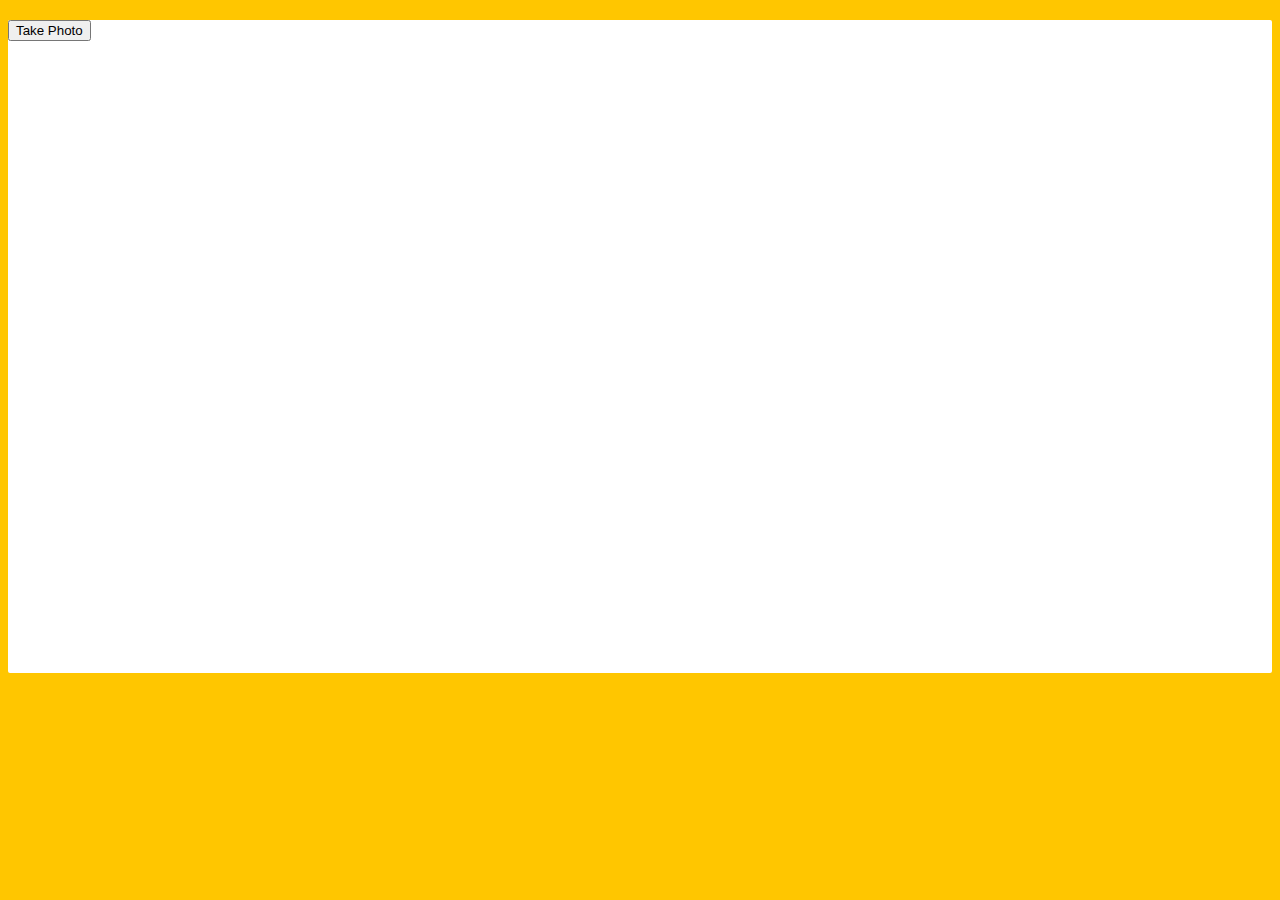
<file: 19 - Webcam Fun/index.html>
<!DOCTYPE html>
<html lang="en">
<head>
  <meta charset="UTF-8">
  <title>Get User Media Code Along!</title>
  <link rel="stylesheet" href="style.css">
</head>
<body>

  <div class="photobooth">
    <div class="controls">
      <button onClick="takePhoto()">Take Photo</button>
<!--       <div class="rgb">
        <label for="rmin">Red Min:</label>
        <input type="range" min=0 max=255 name="rmin">
        <label for="rmax">Red Max:</label>
        <input type="range" min=0 max=255 name="rmax">

        <br>

        <label for="gmin">Green Min:</label>
        <input type="range" min=0 max=255 name="gmin">
        <label for="gmax">Green Max:</label>
        <input type="range" min=0 max=255 name="gmax">

        <br>

        <label for="bmin">Blue Min:</label>
        <input type="range" min=0 max=255 name="bmin">
        <label for="bmax">Blue Max:</label>
        <input type="range" min=0 max=255 name="bmax">
      </div> -->
    </div>

    <canvas class="photo"></canvas>
    <video class="player"></video>
    <div class="strip"></div>
  </div>

  <audio class="snap" src="https://wesbos.com/demos/photobooth/snap.mp3" hidden></audio>

  <script src="scripts.js"></script>

</body>
</html>
</file>
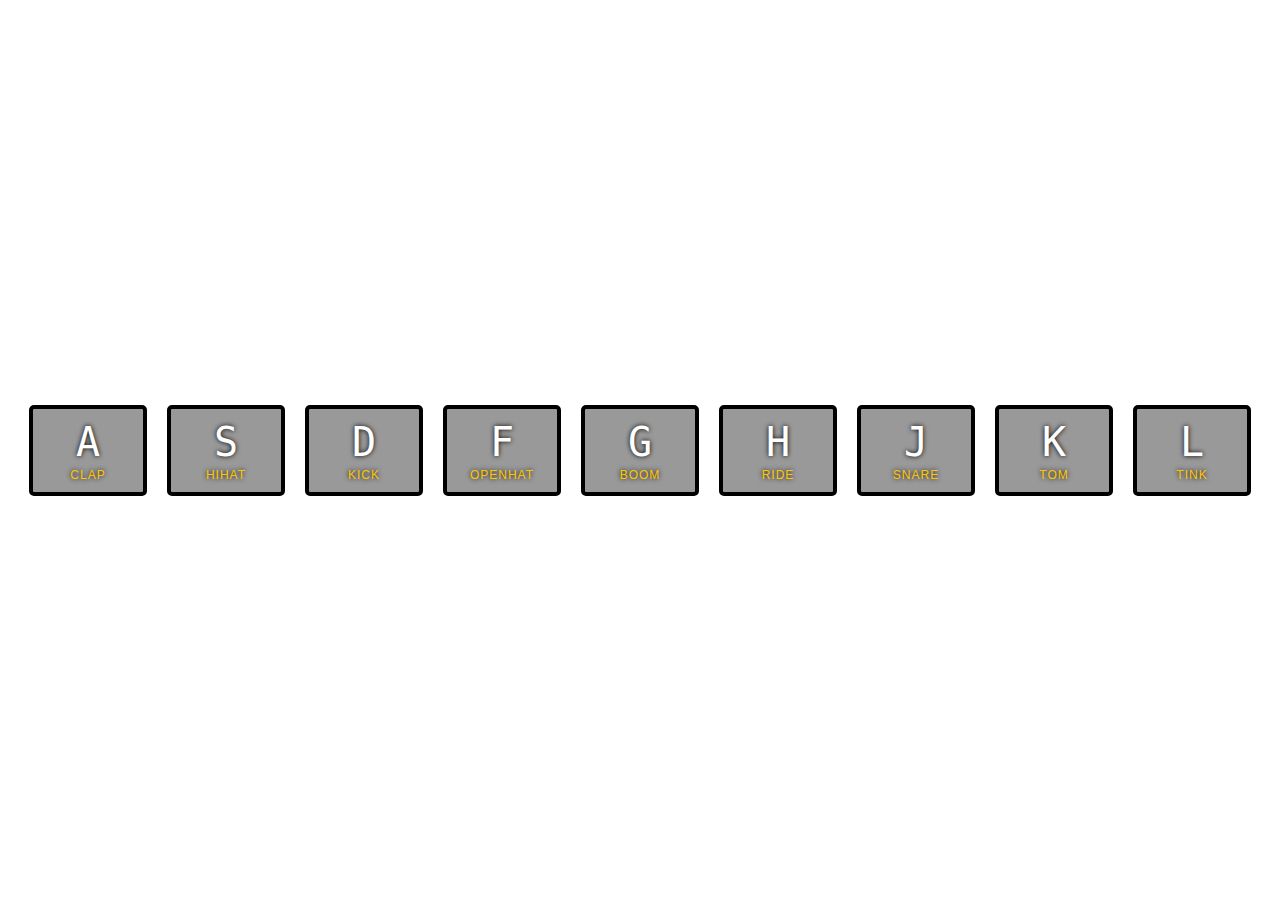
<file: 01 - JavaScript Drum Kit/index-Chambers.html>
<!DOCTYPE html>
<html lang="en">
<head>
  <meta charset="UTF-8">
  <title>JS Drum Kit</title>
  <link rel="stylesheet" href="style.css">
</head>
<body>


  <div class="keys">
    <div data-key="65" class="key">
      <kbd>A</kbd>
      <span class="sound">clap</span>
    </div>
    <div data-key="83" class="key">
      <kbd>S</kbd>
      <span class="sound">hihat</span>
    </div>
    <div data-key="68" class="key">
      <kbd>D</kbd>
      <span class="sound">kick</span>
    </div>
    <div data-key="70" class="key">
      <kbd>F</kbd>
      <span class="sound">openhat</span>
    </div>
    <div data-key="71" class="key">
      <kbd>G</kbd>
      <span class="sound">boom</span>
    </div>
    <div data-key="72" class="key">
      <kbd>H</kbd>
      <span class="sound">ride</span>
    </div>
    <div data-key="74" class="key">
      <kbd>J</kbd>
      <span class="sound">snare</span>
    </div>
    <div data-key="75" class="key">
      <kbd>K</kbd>
      <span class="sound">tom</span>
    </div>
    <div data-key="76" class="key">
      <kbd>L</kbd>
      <span class="sound">tink</span>
    </div>
  </div>

  <audio data-key="65" src="sounds/clap.wav"></audio>
  <audio data-key="83" src="sounds/hihat.wav"></audio>
  <audio data-key="68" src="sounds/kick.wav"></audio>
  <audio data-key="70" src="sounds/openhat.wav"></audio>
  <audio data-key="71" src="sounds/boom.wav"></audio>
  <audio data-key="72" src="sounds/ride.wav"></audio>
  <audio data-key="74" src="sounds/snare.wav"></audio>
  <audio data-key="75" src="sounds/tom.wav"></audio>
  <audio data-key="76" src="sounds/tink.wav"></audio>

<script>
  function removeClass(e) {
    if (e.propertyName === 'transform') {
      e.currentTarget.classList.remove('playing')
    }
  }
  /**
  * 處理聲音播放還有換面變化
  **/
  function playHandler(e) {
    const audio = document.querySelector(`audio[data-key="${e.keyCode}"]`)
    const key = document.querySelector(`div[data-key="${e.keyCode}"]`)
    // 按鍵未對應聲音則不執行
    if (!audio) return
    //聲音播放
    audio.currentTime = 0
    audio.play()

    key.classList.add('playing')
  }


  document.querySelectorAll('.key').forEach(key => {
    key.addEventListener('transitionend', removeClass)
  })

  window.addEventListener('keydown' ,playHandler)
</script>


</body>
</html>
</file>
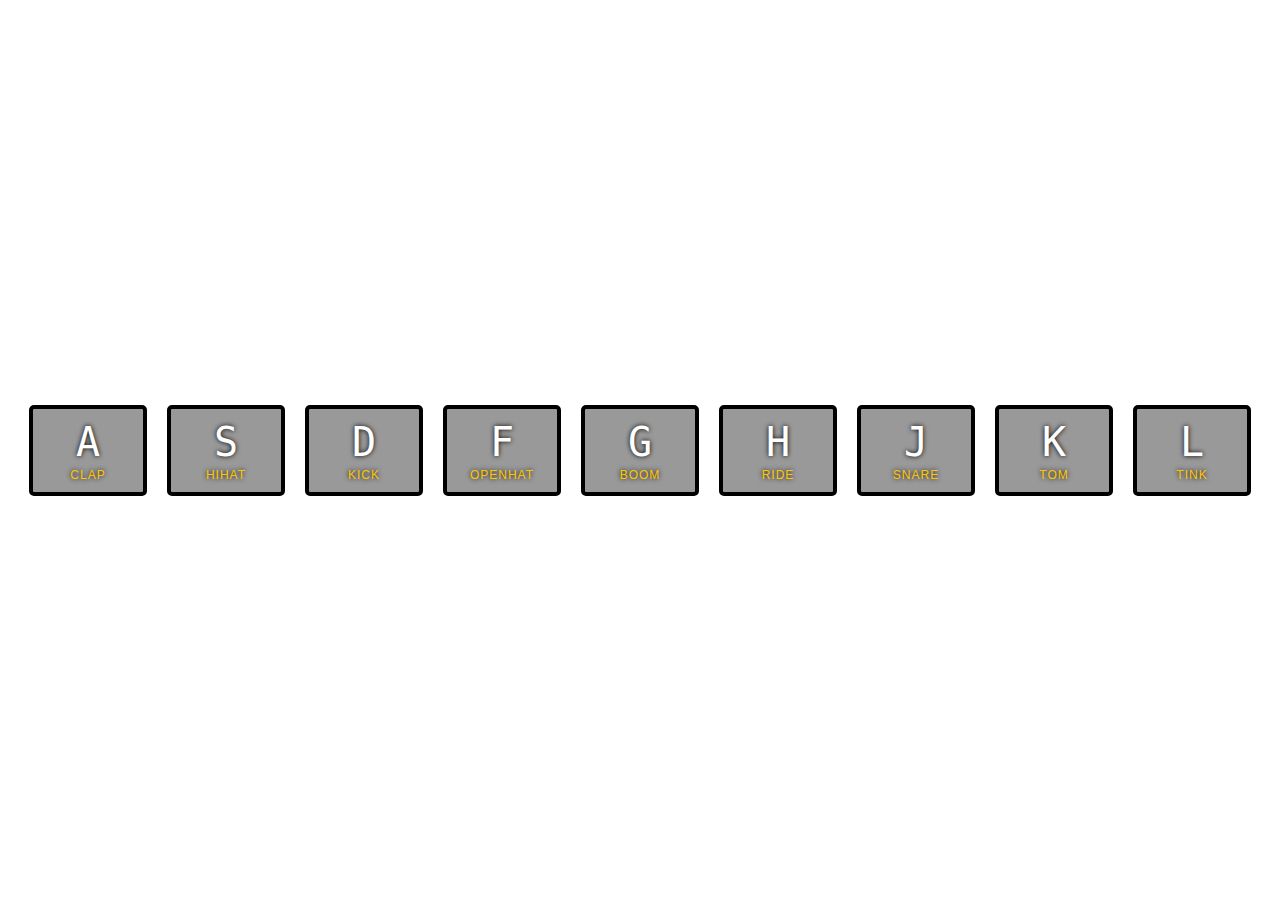
<file: 01 - JavaScript Drum Kit/index-FINISHED.html>
<!DOCTYPE html>
<html lang="en">
<head>
  <meta charset="UTF-8">
  <title>JS Drum Kit</title>
  <link rel="stylesheet" href="style.css">
</head>
<body>


  <div class="keys">
    <div data-key="65" class="key">
      <kbd>A</kbd>
      <span class="sound">clap</span>
    </div>
    <div data-key="83" class="key">
      <kbd>S</kbd>
      <span class="sound">hihat</span>
    </div>
    <div data-key="68" class="key">
      <kbd>D</kbd>
      <span class="sound">kick</span>
    </div>
    <div data-key="70" class="key">
      <kbd>F</kbd>
      <span class="sound">openhat</span>
    </div>
    <div data-key="71" class="key">
      <kbd>G</kbd>
      <span class="sound">boom</span>
    </div>
    <div data-key="72" class="key">
      <kbd>H</kbd>
      <span class="sound">ride</span>
    </div>
    <div data-key="74" class="key">
      <kbd>J</kbd>
      <span class="sound">snare</span>
    </div>
    <div data-key="75" class="key">
      <kbd>K</kbd>
      <span class="sound">tom</span>
    </div>
    <div data-key="76" class="key">
      <kbd>L</kbd>
      <span class="sound">tink</span>
    </div>
  </div>

  <audio data-key="65" src="sounds/clap.wav"></audio>
  <audio data-key="83" src="sounds/hihat.wav"></audio>
  <audio data-key="68" src="sounds/kick.wav"></audio>
  <audio data-key="70" src="sounds/openhat.wav"></audio>
  <audio data-key="71" src="sounds/boom.wav"></audio>
  <audio data-key="72" src="sounds/ride.wav"></audio>
  <audio data-key="74" src="sounds/snare.wav"></audio>
  <audio data-key="75" src="sounds/tom.wav"></audio>
  <audio data-key="76" src="sounds/tink.wav"></audio>

<script>
  function removeTransition(e) {
    if (e.propertyName !== 'transform') return;
    e.target.classList.remove('playing');
  }

  function playSound(e) {
    const audio = document.querySelector(`audio[data-key="${e.keyCode}"]`);
    const key = document.querySelector(`div[data-key="${e.keyCode}"]`);
    if (!audio) return;

    key.classList.add('playing');
    audio.currentTime = 0;
    audio.play();
  }

  const keys = Array.from(document.querySelectorAll('.key'));
  keys.forEach(key => key.addEventListener('transitionend', removeTransition));
  window.addEventListener('keydown', playSound);
</script>


</body>
</html>
</file>
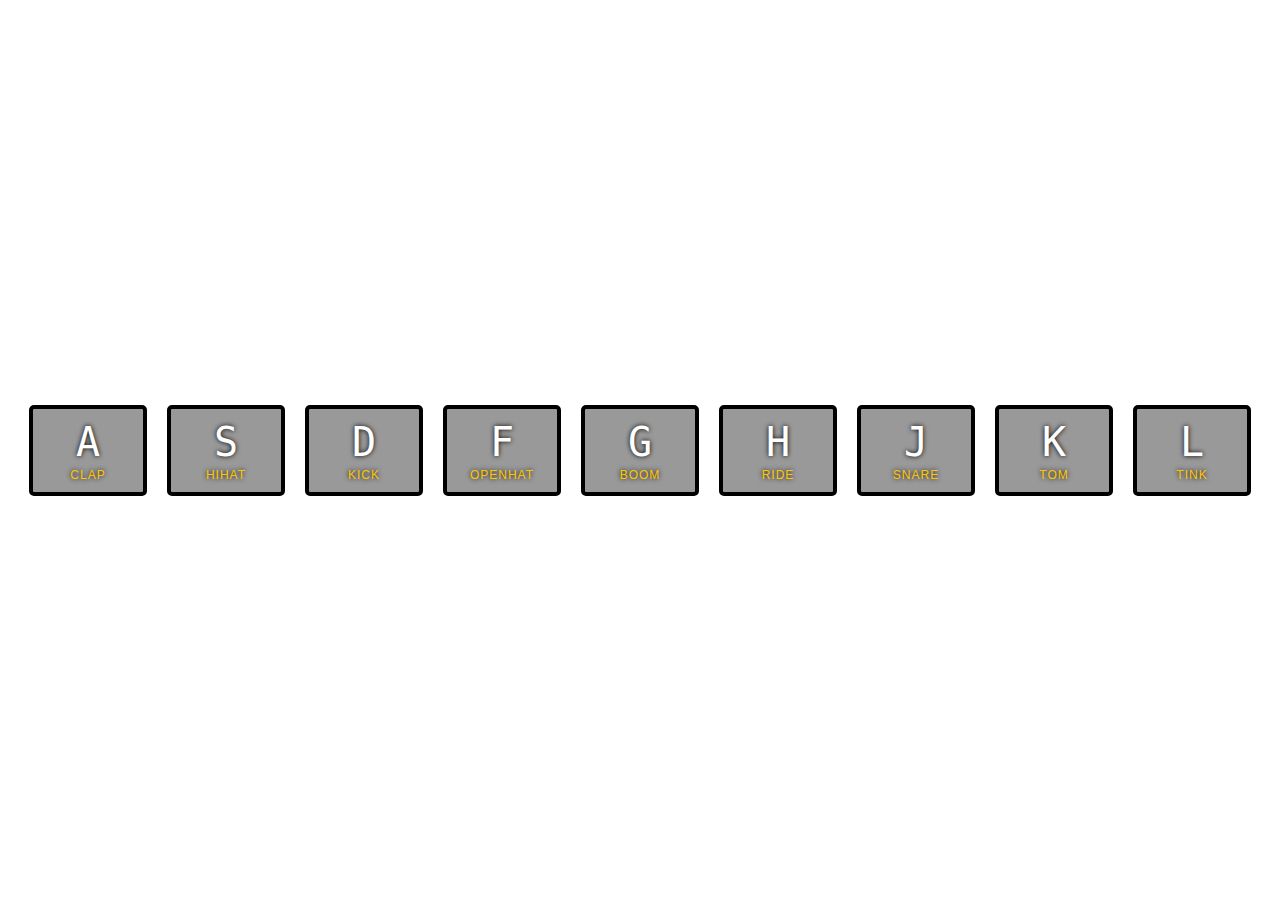
<file: 01 - JavaScript Drum Kit/index-START.html>
<!DOCTYPE html>
<html lang="en">
<head>
  <meta charset="UTF-8">
  <title>JS Drum Kit</title>
  <link rel="stylesheet" href="style.css">
</head>
<body>


  <div class="keys">
    <div data-key="65" class="key">
      <kbd>A</kbd>
      <span class="sound">clap</span>
    </div>
    <div data-key="83" class="key">
      <kbd>S</kbd>
      <span class="sound">hihat</span>
    </div>
    <div data-key="68" class="key">
      <kbd>D</kbd>
      <span class="sound">kick</span>
    </div>
    <div data-key="70" class="key">
      <kbd>F</kbd>
      <span class="sound">openhat</span>
    </div>
    <div data-key="71" class="key">
      <kbd>G</kbd>
      <span class="sound">boom</span>
    </div>
    <div data-key="72" class="key">
      <kbd>H</kbd>
      <span class="sound">ride</span>
    </div>
    <div data-key="74" class="key">
      <kbd>J</kbd>
      <span class="sound">snare</span>
    </div>
    <div data-key="75" class="key">
      <kbd>K</kbd>
      <span class="sound">tom</span>
    </div>
    <div data-key="76" class="key">
      <kbd>L</kbd>
      <span class="sound">tink</span>
    </div>
  </div>

  <audio data-key="65" src="sounds/clap.wav"></audio>
  <audio data-key="83" src="sounds/hihat.wav"></audio>
  <audio data-key="68" src="sounds/kick.wav"></audio>
  <audio data-key="70" src="sounds/openhat.wav"></audio>
  <audio data-key="71" src="sounds/boom.wav"></audio>
  <audio data-key="72" src="sounds/ride.wav"></audio>
  <audio data-key="74" src="sounds/snare.wav"></audio>
  <audio data-key="75" src="sounds/tom.wav"></audio>
  <audio data-key="76" src="sounds/tink.wav"></audio>

<script>

</script>


</body>
</html>
</file>
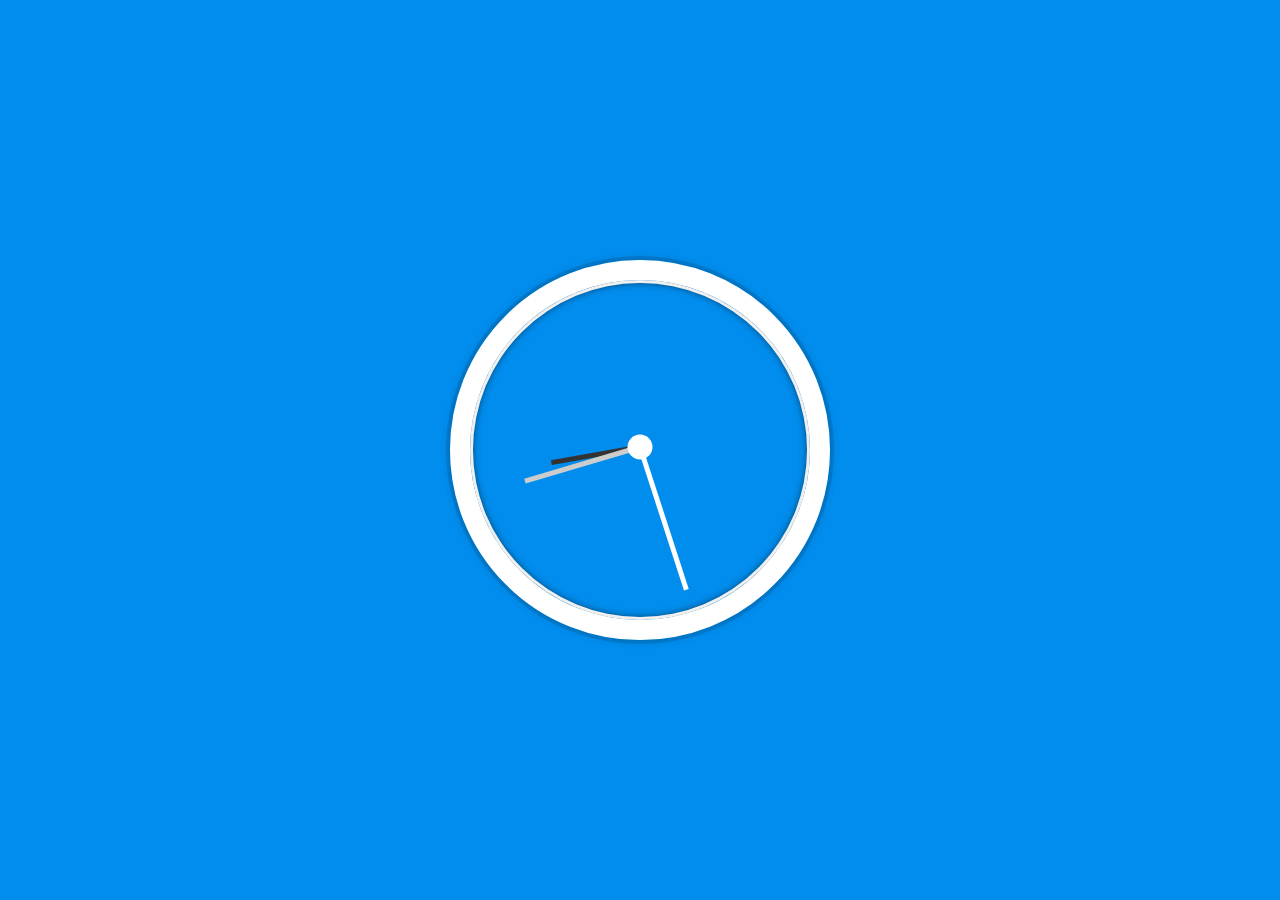
<file: 02 - JS and CSS Clock/index-Chambers.html>
<!DOCTYPE html>
<html lang="en">
<head>
  <meta charset="UTF-8">
  <title>JS + CSS Clock</title>
</head>
<body>


    <div class="clock">
      <div class="clock-face">
        <div class="hand hour-hand"></div>
        <div class="hand min-hand"></div>
        <div class="hand second-hand"></div>
      </div>
    </div>


  <style>
    html {
      background: #018DED url(http://unsplash.it/1500/1000?image=881&blur=5);
      background-size: cover;
      font-family: 'helvetica neue';
      text-align: center;
      font-size: 10px;
    }

    body {
      margin: 0;
      font-size: 2rem;
      display: flex;
      flex: 1;
      min-height: 100vh;
      align-items: center;
    }

    .clock {
      width: 30rem;
      height: 30rem;
      border: 20px solid white;
      border-radius: 50%;
      margin: 50px auto;
      position: relative;
      padding: 2rem;
      box-shadow:
        0 0 0 4px rgba(0,0,0,0.1),
        inset 0 0 0 3px #EFEFEF,
        inset 0 0 10px black,
        0 0 10px rgba(0,0,0,0.2);
    }

    .clock-face {
      position: relative;
      width: 100%;
      height: 100%;
      transform: translateY(-3px); /* account for the height of the clock hands */
    }
    .clock-face::after{
      content: '';
      position: absolute;
      top: 50%;
      left: 50%;
      transform: translate(-50%, -50%);
      width: 25px;
      height: 25px;
      background-color: #fff;
      border-radius: 50%;
    }

    .hand {
      position: absolute;
      top: 0;
      left: 0;
      width: 100%;
      height: 100%;
      transition: transform 0.05s ease-in-out;
    }
    .second-hand::before{
      content: '';
      position: absolute;
      width: 5px;
      height: 50%;
      left: 50%;
      bottom: 50%;
      transform: translate(-50%,0);
      background-color: white;
    }
    .min-hand::before{
      content: '';
      position: absolute;
      width: 5px;
      height: 40%;
      left: 50%;
      bottom: 50%;
      transform: translate(-50%, 0);
      background-color: #ccc;
    }
    .hour-hand::before{
      content:'';
      position: absolute;
      width: 5px;
      height: 30%;
      left: 50%;
      bottom: 50%;
      transform: translate(-50%, 0);
      background-color: #333;
    }
  </style>

<script>
(function () {
  const secondHand = document.querySelector('.second-hand')
  const minHand = document.querySelector('.min-hand')
  const hourHand = document.querySelector('.hour-hand')
  function setNowTime() {
    const now = new Date()

    const second = now.getSeconds()
    const secondDeg = second * 6
    secondHand.style.transform = `rotate(${secondDeg}deg)`

    const minute = now.getMinutes()
    const minuteDeg = minute * 6 + second * 0.5
    minHand.style.transform = `rotate(${minuteDeg}deg)`

    const hour = now.getHours()
    const hourDeg = hour * 30 + minute * 0.5
    hourHand.style.transform = `rotate(${hourDeg}deg)`
  }
  function animationHandler() {
    setNowTime()
    window.requestAnimationFrame(animationHandler)
  }
  window.requestAnimationFrame(animationHandler)
})()
</script>
</body>
</html>
</file>
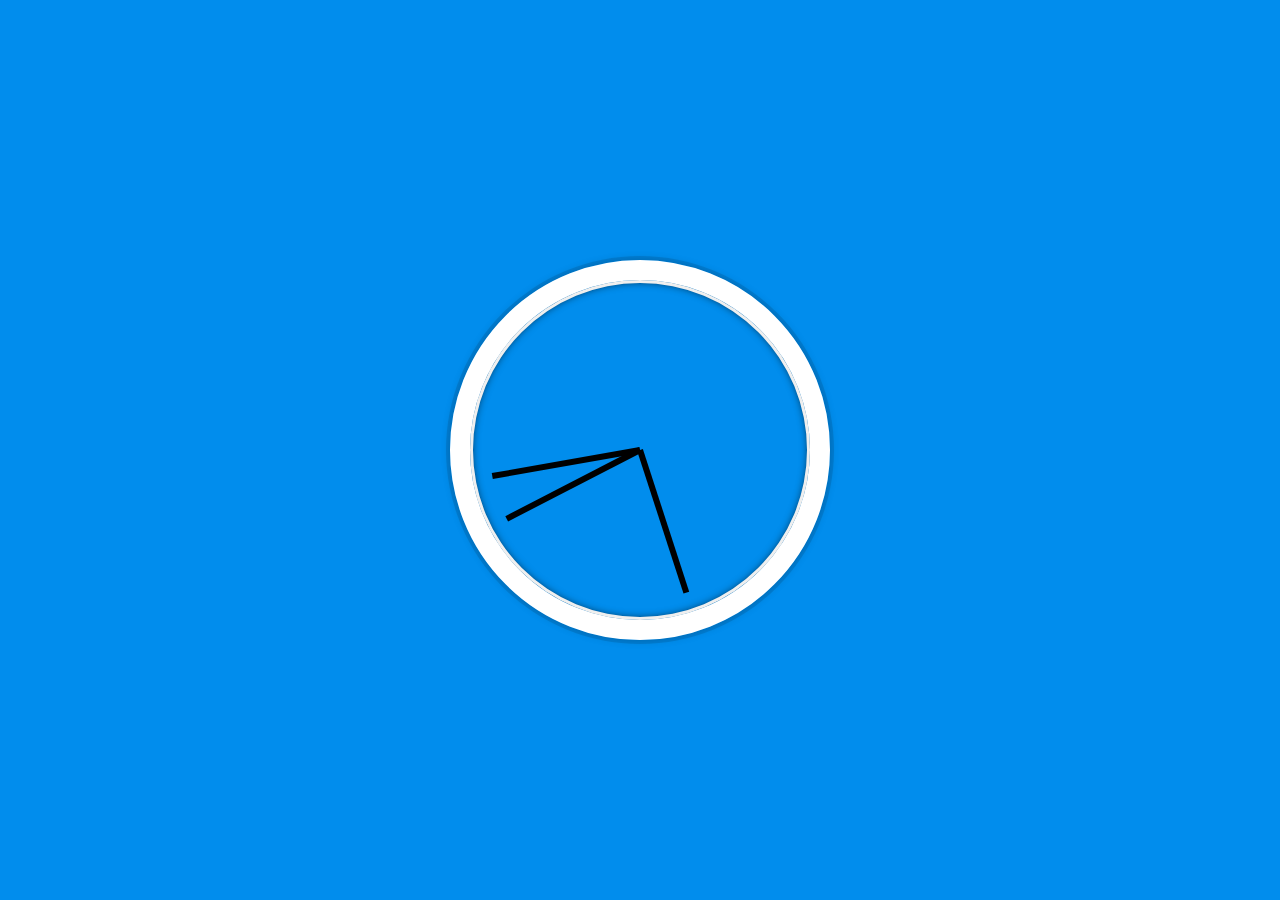
<file: 02 - JS and CSS Clock/index-FINISHED.html>
<!DOCTYPE html>
<html lang="en">
<head>
  <meta charset="UTF-8">
  <title>JS + CSS Clock</title>
</head>
<body>


    <div class="clock">
      <div class="clock-face">
        <div class="hand hour-hand"></div>
        <div class="hand min-hand"></div>
        <div class="hand second-hand"></div>
      </div>
    </div>


  <style>
    html {
      background: #018DED url(https://unsplash.it/1500/1000?image=881&blur=5);
      background-size: cover;
      font-family: 'helvetica neue';
      text-align: center;
      font-size: 10px;
    }

    body {
      margin: 0;
      font-size: 2rem;
      display: flex;
      flex: 1;
      min-height: 100vh;
      align-items: center;
    }

    .clock {
      width: 30rem;
      height: 30rem;
      border: 20px solid white;
      border-radius: 50%;
      margin: 50px auto;
      position: relative;
      padding: 2rem;
      box-shadow:
        0 0 0 4px rgba(0,0,0,0.1),
        inset 0 0 0 3px #EFEFEF,
        inset 0 0 10px black,
        0 0 10px rgba(0,0,0,0.2);
    }

    .clock-face {
      position: relative;
      width: 100%;
      height: 100%;
      transform: translateY(-3px); /* account for the height of the clock hands */
    }

    .hand {
      width: 50%;
      height: 6px;
      background: black;
      position: absolute;
      top: 50%;
      transform-origin: 100%;
      transform: rotate(90deg);
      transition: all 0.05s;
      transition-timing-function: cubic-bezier(0.1, 2.7, 0.58, 1);
    }
</style>

<script>
  const secondHand = document.querySelector('.second-hand');
  const minsHand = document.querySelector('.min-hand');
  const hourHand = document.querySelector('.hour-hand');

  function setDate() {
    const now = new Date();

    const seconds = now.getSeconds();
    const secondsDegrees = ((seconds / 60) * 360) + 90;
    secondHand.style.transform = `rotate(${secondsDegrees}deg)`;

    const mins = now.getMinutes();
    const minsDegrees = ((mins / 60) * 360) + ((seconds/60)*6) + 90;
    minsHand.style.transform = `rotate(${minsDegrees}deg)`;

    const hour = now.getHours();
    const hourDegrees = ((hour / 12) * 360) + ((mins/60)*30) + 90;
    hourHand.style.transform = `rotate(${hourDegrees}deg)`;
  }

  setInterval(setDate, 1000);

  setDate();

</script>
</body>
</html>
</file>
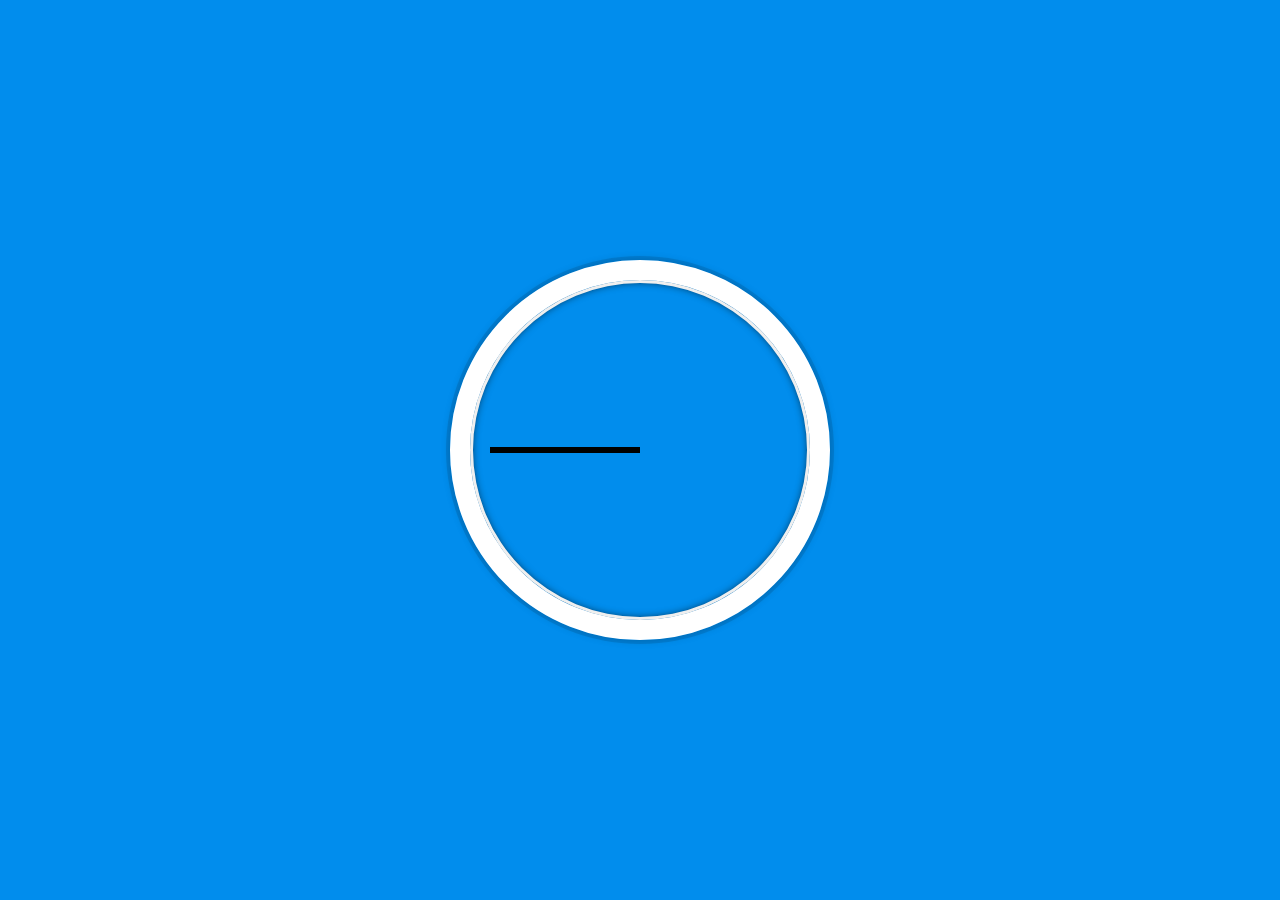
<file: 02 - JS and CSS Clock/index-START.html>
<!DOCTYPE html>
<html lang="en">
<head>
  <meta charset="UTF-8">
  <title>JS + CSS Clock</title>
</head>
<body>


    <div class="clock">
      <div class="clock-face">
        <div class="hand hour-hand"></div>
        <div class="hand min-hand"></div>
        <div class="hand second-hand"></div>
      </div>
    </div>


  <style>
    html {
      background: #018DED url(http://unsplash.it/1500/1000?image=881&blur=5);
      background-size: cover;
      font-family: 'helvetica neue';
      text-align: center;
      font-size: 10px;
    }

    body {
      margin: 0;
      font-size: 2rem;
      display: flex;
      flex: 1;
      min-height: 100vh;
      align-items: center;
    }

    .clock {
      width: 30rem;
      height: 30rem;
      border: 20px solid white;
      border-radius: 50%;
      margin: 50px auto;
      position: relative;
      padding: 2rem;
      box-shadow:
        0 0 0 4px rgba(0,0,0,0.1),
        inset 0 0 0 3px #EFEFEF,
        inset 0 0 10px black,
        0 0 10px rgba(0,0,0,0.2);
    }

    .clock-face {
      position: relative;
      width: 100%;
      height: 100%;
      transform: translateY(-3px); /* account for the height of the clock hands */
    }

    .hand {
      width: 50%;
      height: 6px;
      background: black;
      position: absolute;
      top: 50%;
    }

  </style>

  <script>


  </script>
</body>
</html>
</file>
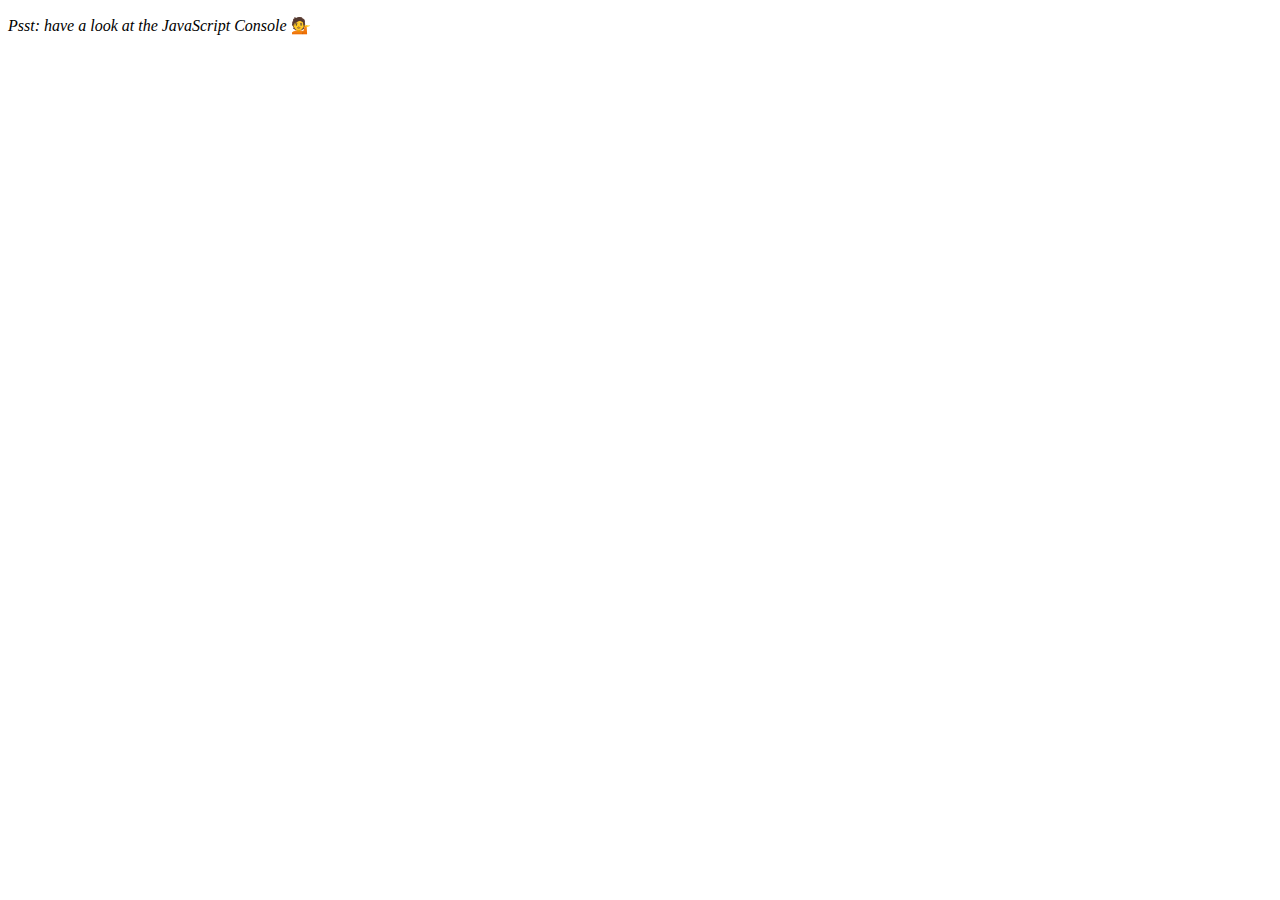
<file: 04 - Array Cardio Day 1/index-Chambers.html>
<!DOCTYPE html>
<html lang="en">
<head>
  <meta charset="UTF-8">
  <title>Array Cardio 💪</title>
</head>
<body>
  <p><em>Psst: have a look at the JavaScript Console</em> 💁</p>
  <script>
    // Get your shorts on - this is an array workout!
    // ## Array Cardio Day 1

    // Some data we can work with

    const inventors = [
      { first: 'Albert', last: 'Einstein', year: 1879, passed: 1955 },
      { first: 'Isaac', last: 'Newton', year: 1643, passed: 1727 },
      { first: 'Galileo', last: 'Galilei', year: 1564, passed: 1642 },
      { first: 'Marie', last: 'Curie', year: 1867, passed: 1934 },
      { first: 'Johannes', last: 'Kepler', year: 1571, passed: 1630 },
      { first: 'Nicolaus', last: 'Copernicus', year: 1473, passed: 1543 },
      { first: 'Max', last: 'Planck', year: 1858, passed: 1947 },
      { first: 'Katherine', last: 'Blodgett', year: 1898, passed: 1979 },
      { first: 'Ada', last: 'Lovelace', year: 1815, passed: 1852 },
      { first: 'Sarah E.', last: 'Goode', year: 1855, passed: 1905 },
      { first: 'Lise', last: 'Meitner', year: 1878, passed: 1968 },
      { first: 'Hanna', last: 'Hammarström', year: 1829, passed: 1909 }
    ];

    const people = ['Beck, Glenn', 'Becker, Carl', 'Beckett, Samuel', 'Beddoes, Mick', 'Beecher, Henry', 'Beethoven, Ludwig', 'Begin, Menachem', 'Belloc, Hilaire', 'Bellow, Saul', 'Benchley, Robert', 'Benenson, Peter', 'Ben-Gurion, David', 'Benjamin, Walter', 'Benn, Tony', 'Bennington, Chester', 'Benson, Leana', 'Bent, Silas', 'Bentsen, Lloyd', 'Berger, Ric', 'Bergman, Ingmar', 'Berio, Luciano', 'Berle, Milton', 'Berlin, Irving', 'Berne, Eric', 'Bernhard, Sandra', 'Berra, Yogi', 'Berry, Halle', 'Berry, Wendell', 'Bethea, Erin', 'Bevan, Aneurin', 'Bevel, Ken', 'Biden, Joseph', 'Bierce, Ambrose', 'Biko, Steve', 'Billings, Josh', 'Biondo, Frank', 'Birrell, Augustine', 'Black, Elk', 'Blair, Robert', 'Blair, Tony', 'Blake, William'];

    // Array.prototype.filter()
    console.log('第一題')
    console.log(`1. Filter the list of inventors for those who were born in the 1500's`)
    const youngs = inventors.filter(inventor => inventor.year >= 1500 && inventor.year < 1600)
    console.table(youngs);



    // Array.prototype.map()
    console.log('第二題')
    console.log(`2. Give us an array of the inventors first and last names`)

    const peopleName = inventors.map(obj => `${obj.first} ${obj.last}`)
    console.log(peopleName)



    // Array.prototype.sort()
    console.log('第三題')
    console.log(`3. Sort the inventors by birthdate, oldest to youngest`)

    const birthdateArray = inventors.sort((a, b) => a.year < b.year ? 1 : -1)
    console.table(birthdateArray)


    // Array.prototype.reduce()
    console.log('第四題')
    console.log(`4. How many years did all the inventors live all together?`)

    const totalYears = inventors.reduce((count, inventor) => {
      return count + (inventor.passed - inventor.year)
    }, 0)
    // 設定初始值
    console.log(totalYears)

    console.log(`第五題`)
    console.log(`5. Sort the inventors by years lived`)

    const oldest = inventors.sort((a, b) => {
      let aLive =  a.passed - a.year
      let bLive = b.passed - b.year
      return aLive < bLive ? 1 : -1
    })
    console.table(oldest)

    console.log(`第六題`)
    // 6. create a list of Boulevards in Paris that contain 'de' anywhere in the name
    // https://en.wikipedia.org/wiki/Category:Boulevards_in_Paris
    // const category = document.querySelector('.mw-category')
    // const aTagsList = Array.from(category.querySelectorAll('a'))
    // const de = aTagsList.map(item => item.text).filter(item => item.includes('de'))
    // console.log(de)



    // 7. sort Exercise
    console.log(`第七題`)
    console.log(`Sort the people alphabetically by last name`)
    const alpha = people.sort(function (lastItem, nextItem) {
      let [afirst, alast] = lastItem.split(', ')
      let [bfirst, blast] = nextItem.split(', ')
      return alast > blast ? 1 : -1
    })
    console.table(alpha)



    // 8. Reduce Exercise
    console.log(`第八題`)
    console.log(`Sum up the instances of each of these`)
    const data = ['car', 'car', 'truck', 'truck', 'bike', 'walk', 'car', 'van', 'bike', 'walk', 'car', 'van', 'car', 'truck' ];
    const dataList = data.reduce((sum, item) => {
      if (!sum[item]) sum[item] = 0
      sum[item]++
      return sum
    }, {})
    console.log(dataList)

  </script>
</body>
</html>
</file>
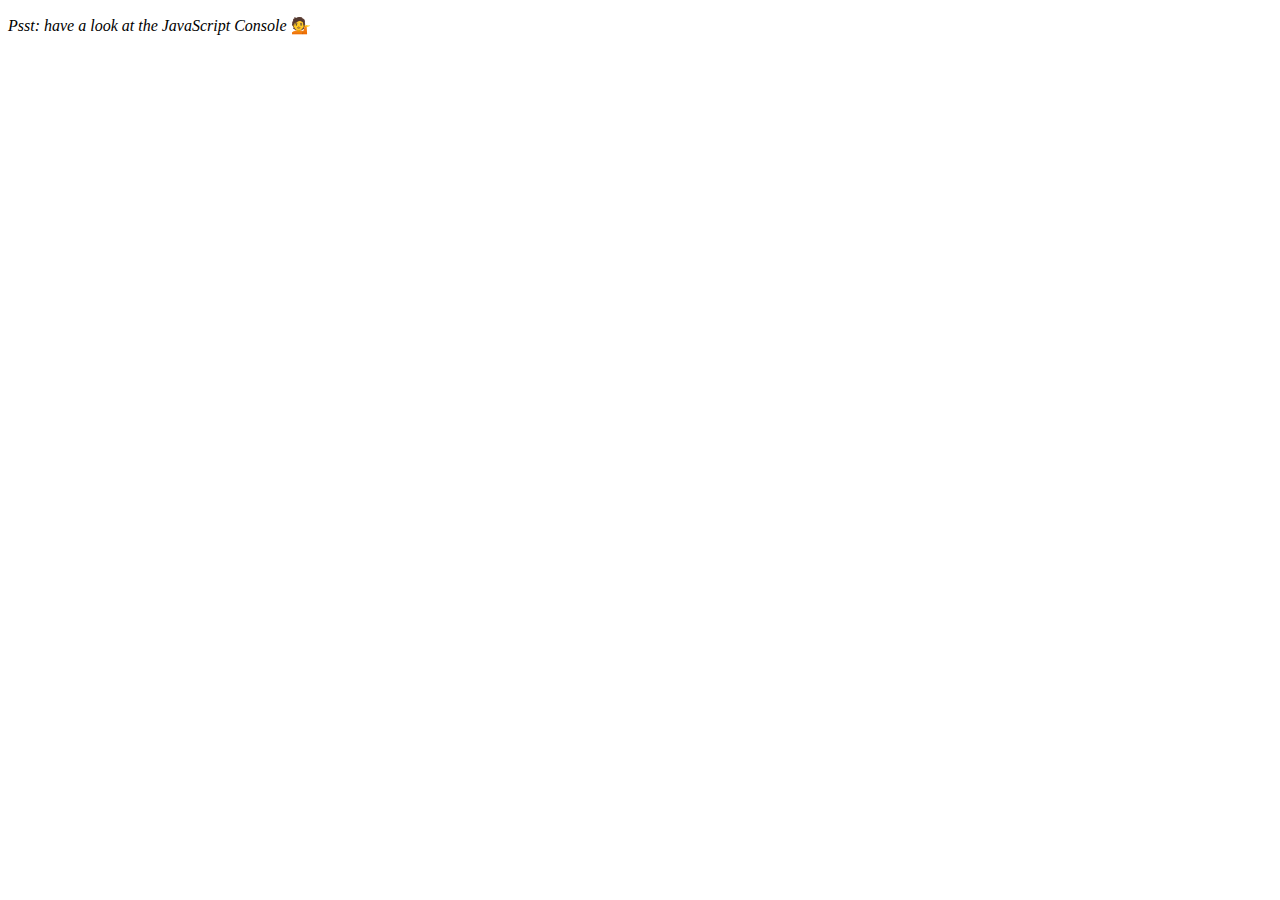
<file: 04 - Array Cardio Day 1/index-FINISHED.html>
<!DOCTYPE html>
<html lang="en">
<head>
  <meta charset="UTF-8">
  <title>Array Cardio 💪</title>
</head>
<body>
  <p><em>Psst: have a look at the JavaScript Console</em> 💁</p>
  <script>
    // Get your shorts on - this is an array workout!
    // ## Array Cardio Day 1

    // Some data we can work with

    const inventors = [
      { first: 'Albert', last: 'Einstein', year: 1879, passed: 1955 },
      { first: 'Isaac', last: 'Newton', year: 1643, passed: 1727 },
      { first: 'Galileo', last: 'Galilei', year: 1564, passed: 1642 },
      { first: 'Marie', last: 'Curie', year: 1867, passed: 1934 },
      { first: 'Johannes', last: 'Kepler', year: 1571, passed: 1630 },
      { first: 'Nicolaus', last: 'Copernicus', year: 1473, passed: 1543 },
      { first: 'Max', last: 'Planck', year: 1858, passed: 1947 },
      { first: 'Katherine', last: 'Blodgett', year: 1898, passed: 1979 },
      { first: 'Ada', last: 'Lovelace', year: 1815, passed: 1852 },
      { first: 'Sarah E.', last: 'Goode', year: 1855, passed: 1905 },
      { first: 'Lise', last: 'Meitner', year: 1878, passed: 1968 },
      { first: 'Hanna', last: 'Hammarström', year: 1829, passed: 1909 }
    ];

    const people = ['Beck, Glenn', 'Becker, Carl', 'Beckett, Samuel', 'Beddoes, Mick', 'Beecher, Henry', 'Beethoven, Ludwig', 'Begin, Menachem', 'Belloc, Hilaire', 'Bellow, Saul', 'Benchley, Robert', 'Benenson, Peter', 'Ben-Gurion, David', 'Benjamin, Walter', 'Benn, Tony', 'Bennington, Chester', 'Benson, Leana', 'Bent, Silas', 'Bentsen, Lloyd', 'Berger, Ric', 'Bergman, Ingmar', 'Berio, Luciano', 'Berle, Milton', 'Berlin, Irving', 'Berne, Eric', 'Bernhard, Sandra', 'Berra, Yogi', 'Berry, Halle', 'Berry, Wendell', 'Bethea, Erin', 'Bevan, Aneurin', 'Bevel, Ken', 'Biden, Joseph', 'Bierce, Ambrose', 'Biko, Steve', 'Billings, Josh', 'Biondo, Frank', 'Birrell, Augustine', 'Black Elk', 'Blair, Robert', 'Blair, Tony', 'Blake, William'];

    // Array.prototype.filter()
    // 1. Filter the list of inventors for those who were born in the 1500's
    const fifteen = inventors.filter(inventor => (inventor.year >= 1500 && inventor.year < 1600));

    console.table(fifteen);

    // Array.prototype.map()
    // 2. Give us an array of the inventor first and last names
    const fullNames = inventors.map(inventor => `${inventor.first} ${inventor.last}`);
    console.log(fullNames);

    // Array.prototype.sort()
    // 3. Sort the inventors by birthdate, oldest to youngest
    // const ordered = inventors.sort(function(a, b) {
    //   if(a.year > b.year) {
    //     return 1;
    //   } else {
    //     return -1;
    //   }
    // });

    const ordered = inventors.sort((a, b) => a.year > b.year ? 1 : -1);
    console.table(ordered);

    // Array.prototype.reduce()
    // 4. How many years did all the inventors live?
    const totalYears = inventors.reduce((total, inventor) => {
      return total + (inventor.passed - inventor.year);
    }, 0);

    console.log(totalYears);

    // 5. Sort the inventors by years lived
    const oldest = inventors.sort(function(a, b) {
      const lastInventor = a.passed - a.year;
      const nextInventor = b.passed - b.year;
      return lastInventor > nextInventor ? -1 : 1;
    });
    console.table(oldest);

    // 6. create a list of Boulevards in Paris that contain 'de' anywhere in the name
    // https://en.wikipedia.org/wiki/Category:Boulevards_in_Paris

    // const category = document.querySelector('.mw-category');
    // const links = Array.from(category.querySelectorAll('a'));
    // const de = links
    //             .map(link => link.textContent)
    //             .filter(streetName => streetName.includes('de'));

    // 7. sort Exercise
    // Sort the people alphabetically by last name
    const alpha = people.sort((lastOne, nextOne) => {
      const [aLast, aFirst] = lastOne.split(', ');
      const [bLast, bFirst] = nextOne.split(', ');
      return aLast > bLast ? 1 : -1;
    });
    console.log(alpha);

    // 8. Reduce Exercise
    // Sum up the instances of each of these
    const data = ['car', 'car', 'truck', 'truck', 'bike', 'walk', 'car', 'van', 'bike', 'walk', 'car', 'van', 'car', 'truck', 'pogostick'];

    const transportation = data.reduce(function(obj, item) {
      if (!obj[item]) {
        obj[item] = 0;
      }
      obj[item]++;
      return obj;
    }, {});

    console.log(transportation);

  </script>
</body>
</html>
</file>
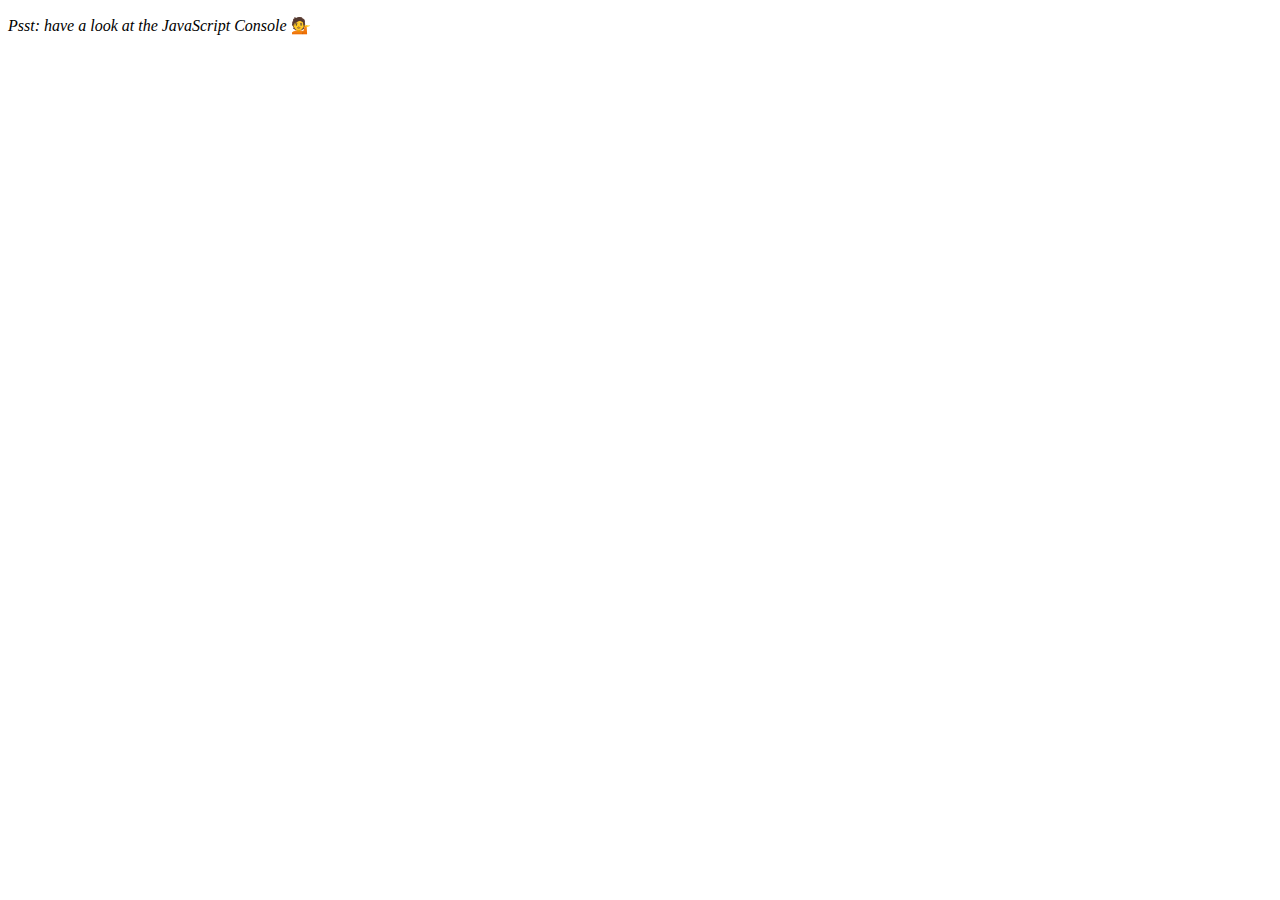
<file: 04 - Array Cardio Day 1/index-START.html>
<!DOCTYPE html>
<html lang="en">
<head>
  <meta charset="UTF-8">
  <title>Array Cardio 💪</title>
</head>
<body>
  <p><em>Psst: have a look at the JavaScript Console</em> 💁</p>
  <script>
    // Get your shorts on - this is an array workout!
    // ## Array Cardio Day 1

    // Some data we can work with

    const inventors = [
      { first: 'Albert', last: 'Einstein', year: 1879, passed: 1955 },
      { first: 'Isaac', last: 'Newton', year: 1643, passed: 1727 },
      { first: 'Galileo', last: 'Galilei', year: 1564, passed: 1642 },
      { first: 'Marie', last: 'Curie', year: 1867, passed: 1934 },
      { first: 'Johannes', last: 'Kepler', year: 1571, passed: 1630 },
      { first: 'Nicolaus', last: 'Copernicus', year: 1473, passed: 1543 },
      { first: 'Max', last: 'Planck', year: 1858, passed: 1947 },
      { first: 'Katherine', last: 'Blodgett', year: 1898, passed: 1979 },
      { first: 'Ada', last: 'Lovelace', year: 1815, passed: 1852 },
      { first: 'Sarah E.', last: 'Goode', year: 1855, passed: 1905 },
      { first: 'Lise', last: 'Meitner', year: 1878, passed: 1968 },
      { first: 'Hanna', last: 'Hammarström', year: 1829, passed: 1909 }
    ];

    const people = ['Beck, Glenn', 'Becker, Carl', 'Beckett, Samuel', 'Beddoes, Mick', 'Beecher, Henry', 'Beethoven, Ludwig', 'Begin, Menachem', 'Belloc, Hilaire', 'Bellow, Saul', 'Benchley, Robert', 'Benenson, Peter', 'Ben-Gurion, David', 'Benjamin, Walter', 'Benn, Tony', 'Bennington, Chester', 'Benson, Leana', 'Bent, Silas', 'Bentsen, Lloyd', 'Berger, Ric', 'Bergman, Ingmar', 'Berio, Luciano', 'Berle, Milton', 'Berlin, Irving', 'Berne, Eric', 'Bernhard, Sandra', 'Berra, Yogi', 'Berry, Halle', 'Berry, Wendell', 'Bethea, Erin', 'Bevan, Aneurin', 'Bevel, Ken', 'Biden, Joseph', 'Bierce, Ambrose', 'Biko, Steve', 'Billings, Josh', 'Biondo, Frank', 'Birrell, Augustine', 'Black, Elk', 'Blair, Robert', 'Blair, Tony', 'Blake, William'];

    // Array.prototype.filter()
    // 1. Filter the list of inventors for those who were born in the 1500's

    // Array.prototype.map()
    // 2. Give us an array of the inventors first and last names

    // Array.prototype.sort()
    // 3. Sort the inventors by birthdate, oldest to youngest

    // Array.prototype.reduce()
    // 4. How many years did all the inventors live all together?

    // 5. Sort the inventors by years lived

    // 6. create a list of Boulevards in Paris that contain 'de' anywhere in the name
    // https://en.wikipedia.org/wiki/Category:Boulevards_in_Paris


    // 7. sort Exercise
    // Sort the people alphabetically by last name

    // 8. Reduce Exercise
    // Sum up the instances of each of these
    const data = ['car', 'car', 'truck', 'truck', 'bike', 'walk', 'car', 'van', 'bike', 'walk', 'car', 'van', 'car', 'truck' ];

  </script>
</body>
</html>
</file>
<file: 19 - Webcam Fun/style.css>
html {
  box-sizing: border-box;
}

*, *:before, *:after {
  box-sizing: inherit;
}

html {
  font-size: 10px;
  background: #ffc600;
}

.photobooth {
  background: white;
  max-width: 150rem;
  margin: 2rem auto;
  border-radius: 2px;
}

/*clearfix*/
.photobooth:after {
  content: '';
  display: block;
  clear: both;
}

.photo {
  width: 100%;
  float: left;
}

.player {
  position: absolute;
  top: 20px;
  right: 20px;
  width:200px;
}

/*
  Strip!
*/

.strip {
  padding: 2rem;
}

.strip img {
  width: 100px;
  overflow-x: scroll;
  padding: 0.8rem 0.8rem 2.5rem 0.8rem;
  box-shadow: 0 0 3px rgba(0,0,0,0.2);
  background: white;
}

.strip a:nth-child(5n+1) img { transform: rotate(10deg); }
.strip a:nth-child(5n+2) img { transform: rotate(-2deg); }
.strip a:nth-child(5n+3) img { transform: rotate(8deg); }
.strip a:nth-child(5n+4) img { transform: rotate(-11deg); }
.strip a:nth-child(5n+5) img { transform: rotate(12deg); }
</file>
<file: 01 - JavaScript Drum Kit/style.css>
html {
  font-size: 10px;
  background: url(https://i.imgur.com/b9r5sEL.jpg) bottom center;
  background-size: cover;
}

body,html {
  margin: 0;
  padding: 0;
  font-family: sans-serif;
}

.keys {
  display: flex;
  flex: 1;
  min-height: 100vh;
  align-items: center;
  justify-content: center;
}

.key {
  border: .4rem solid black;
  border-radius: .5rem;
  margin: 1rem;
  font-size: 1.5rem;
  padding: 1rem .5rem;
  transition: all .07s ease;
  width: 10rem;
  text-align: center;
  color: white;
  background: rgba(0,0,0,0.4);
  text-shadow: 0 0 .5rem black;
}

.playing {
  transform: scale(1.1);
  border-color: #ffc600;
  box-shadow: 0 0 1rem #ffc600;
}

kbd {
  display: block;
  font-size: 4rem;
}

.sound {
  font-size: 1.2rem;
  text-transform: uppercase;
  letter-spacing: .1rem;
  color: #ffc600;
}
</file>
